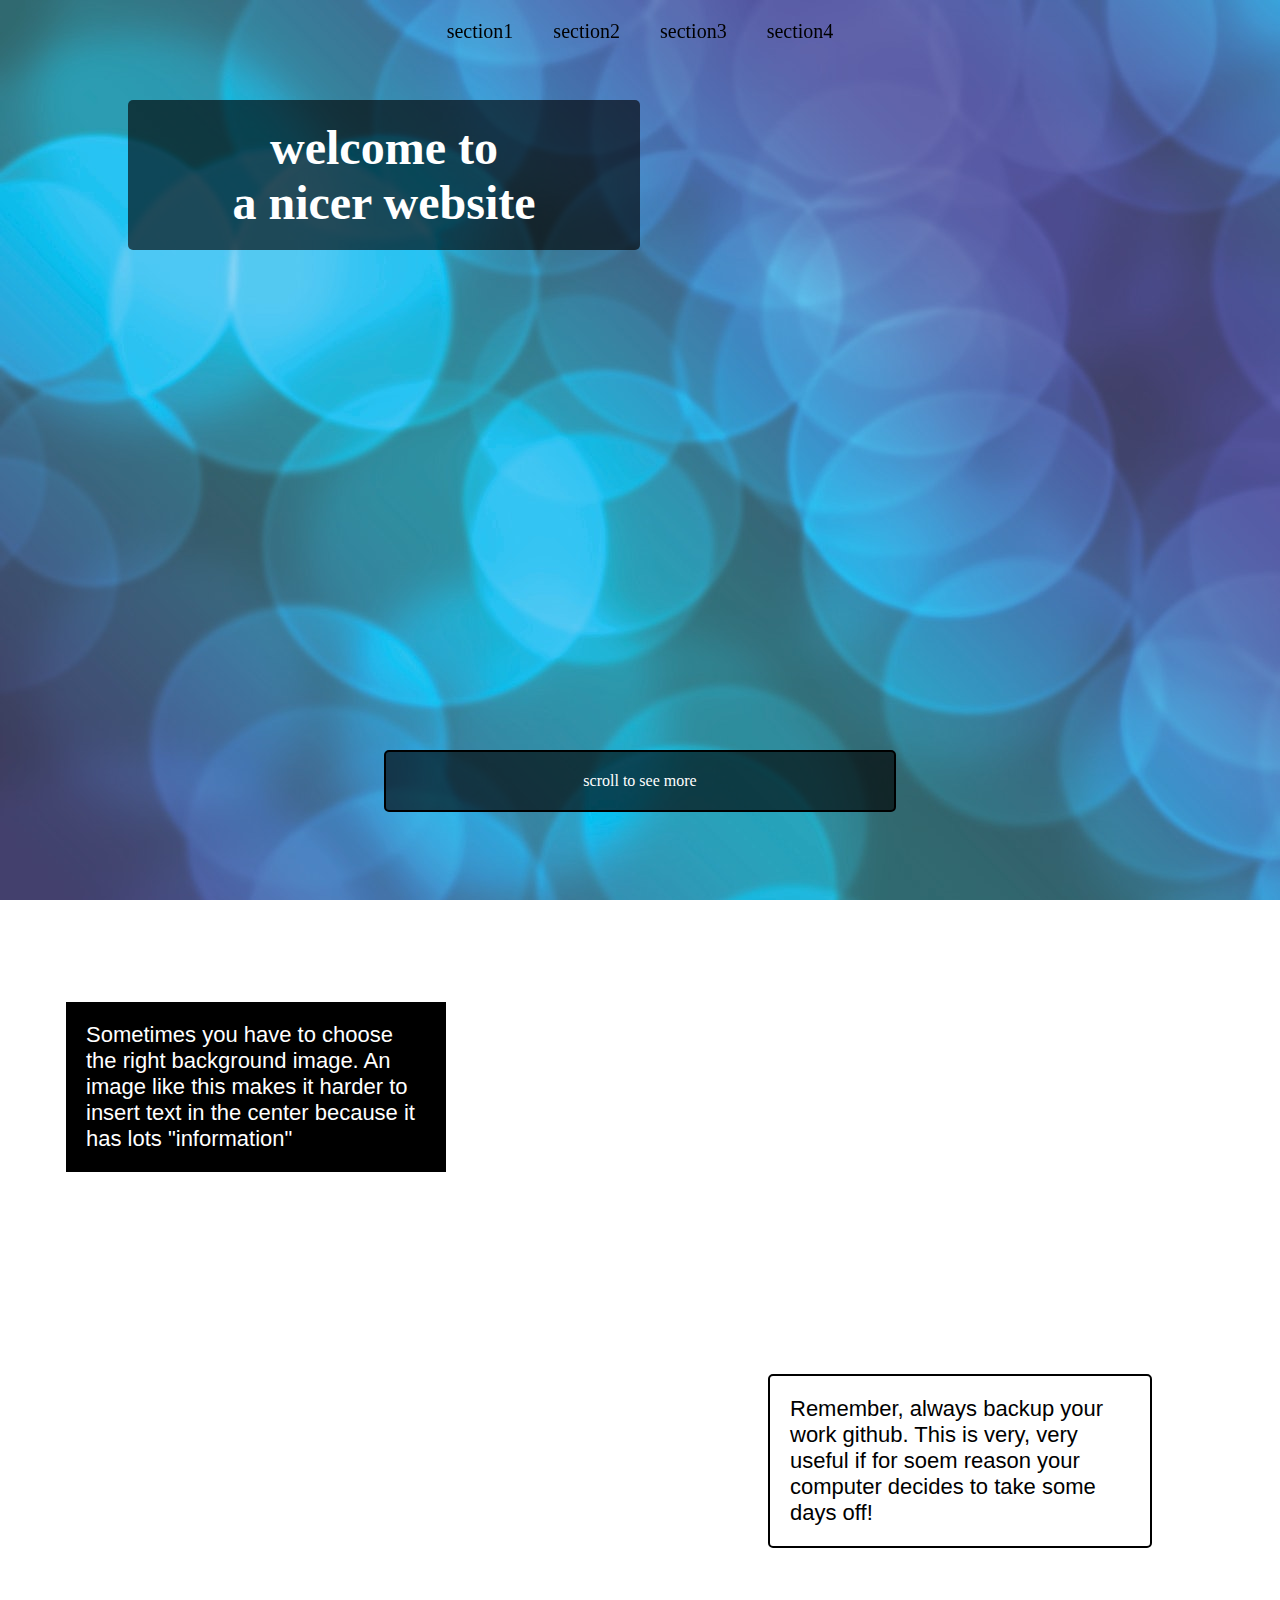
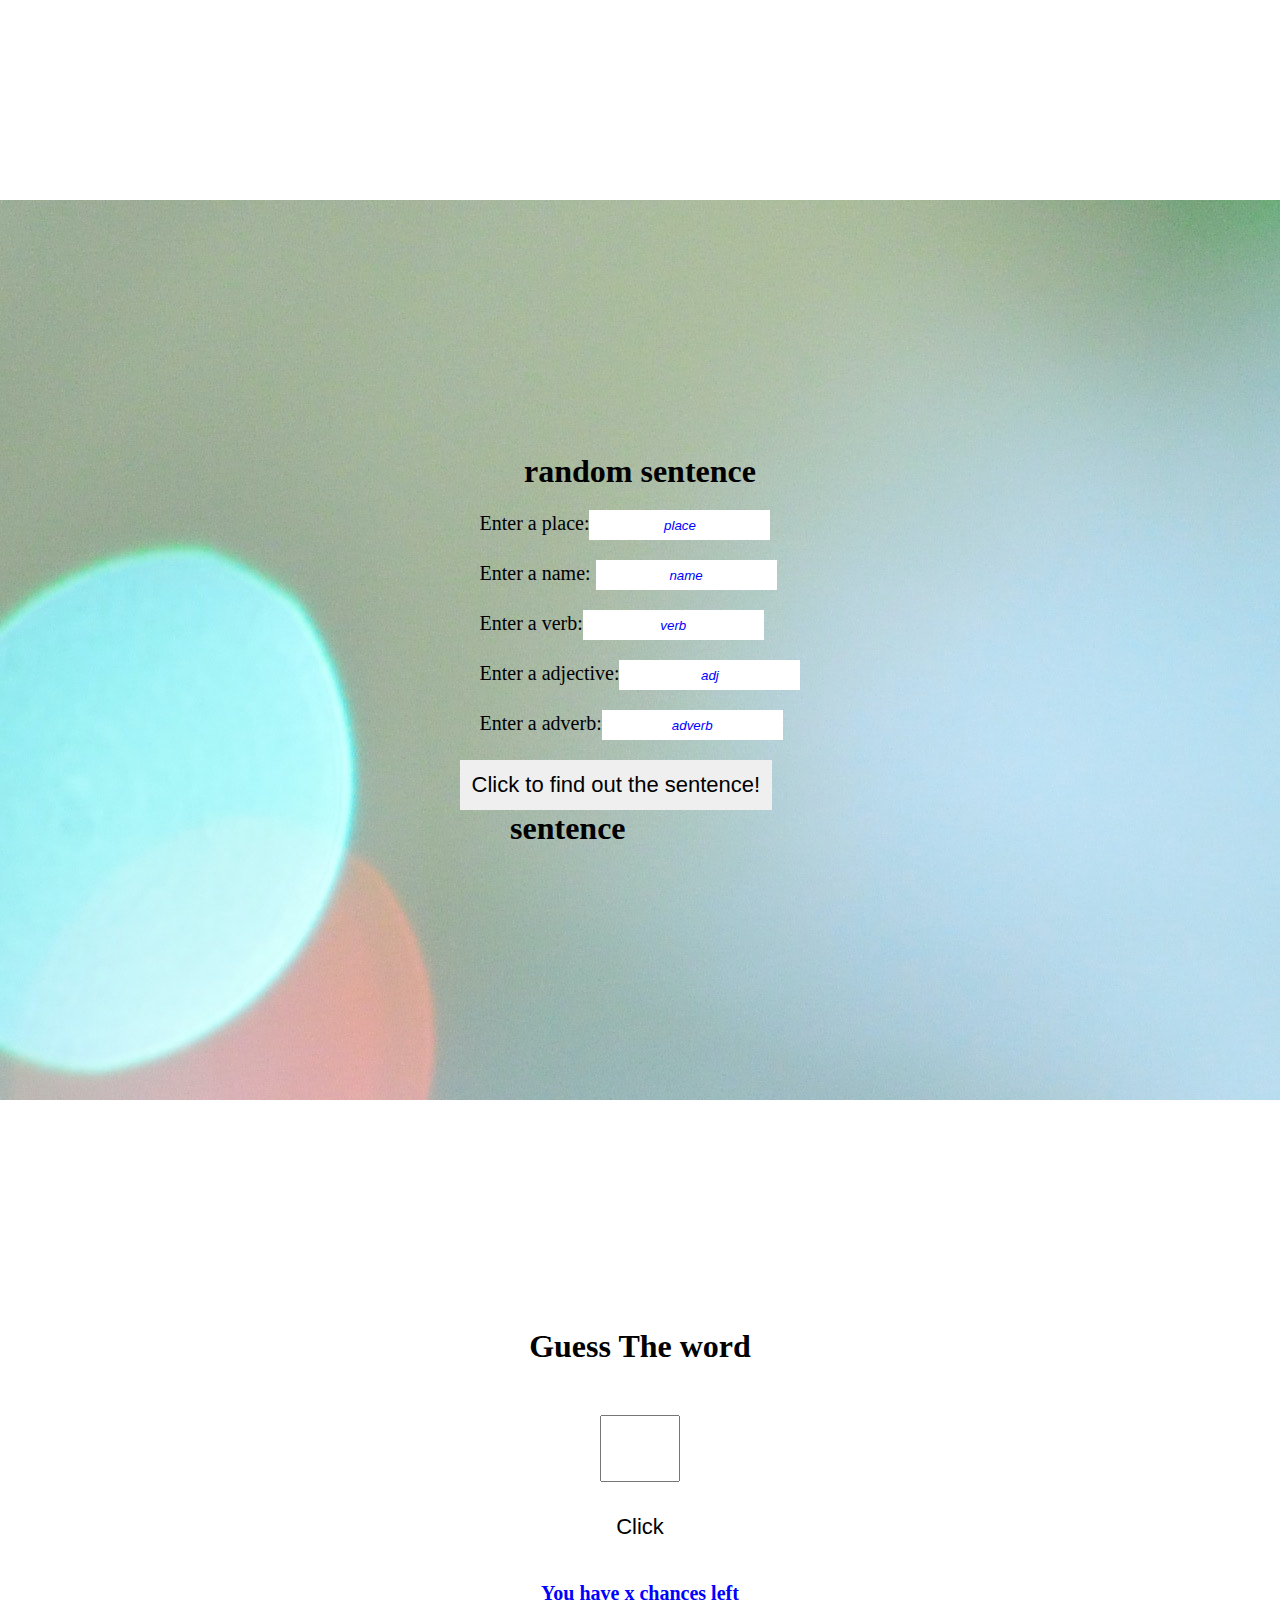
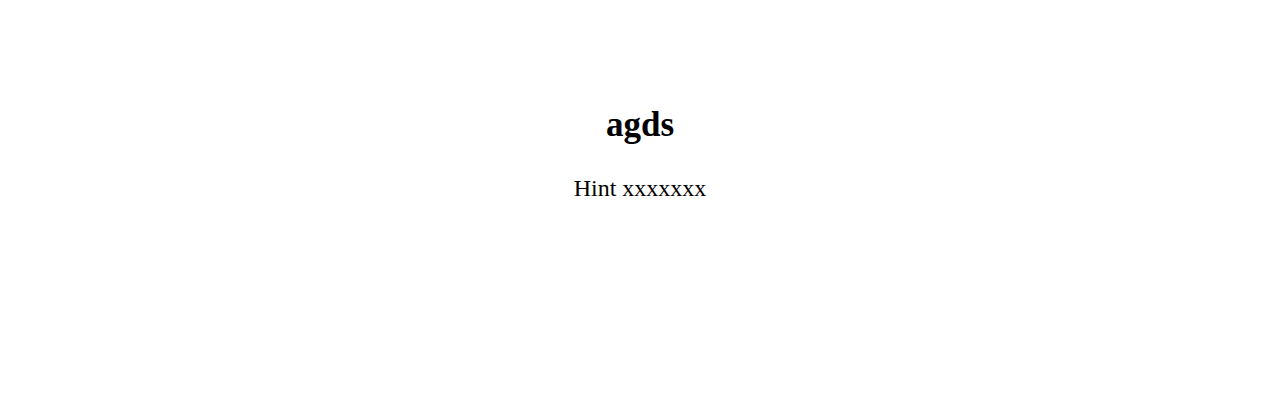
<file: index.html>
<!--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-->
<!DOCTYPE html>
<html lang="en">
<head>
    <meta charset="UTF-8">
    <meta http-equiv="X-UA-Compatible" content="IE=edge">
    <meta name="viewport" content="width=device-width, initial-scale=1.0">
    <link rel="stylesheet" href="style.css">
    <title>Document</title>
</head>
<body>

    <nav>
        <ul>
            <li><a href="section1">section1</a></li>
            <li><a href="section2">section2</a></li>
            <li><a href="section3">section3</a></li>
            <li><a href="section4">section4</a></li>
        </ul>
    </nav>

    <div class="section1" id="section1">
        <div class="header">
            <h1>welcome to <br>a nicer website</h1>
        </div>

        <div class="intro">
            <p>scroll to see more</p>
        </div>
    </div>

    <div class="section2" id="section2">
        <div class="content">
            <p class="paragraph" id="p1">Sometimes you have to 
                choose the right background image. An image like
                this makes it harder to insert text in the center 
                because it has lots "information"</p>
            <p class="paragraph" id="p2">Remember, always 
                backup your work github. This is very, very
                useful if for soem reason your computer decides to
                take some days off!</p>
        </div>
    </div>

    <div class="section3" id="section3">
        <div class="part1">
            <h1>random sentence</h1>
            <p class="options">Enter a place:<input type="text" id="place"
                placeholder="place"></p>
            <p class="options">Enter a name: <input type="text" id="name"
                placeholder="name"></p>
            <p class="options">Enter a verb:<input type="text" id="verb"
                placeholder="verb"></p>
            <p class="options">Enter a adjective:<input type="text" id="adj"
                placeholder="adj"></p>
            <p class="options">Enter a adverb:<input type="text" id="adverb"
                placeholder="adverb"></p>
            <button onclick="GetData()" id="button">Click to find out the sentence!</button>


            <h1 id="sentence">sentence</h1>
        </div>
    </div>

    <div class="section4" id="section4">
        <div class="part2">
            <h1>Guess The word</h1>
            <input type="text" id="letter">
            <button id="submit">Click</button>

            <h4>You have x chances left</h4>

            <div class="grid">
                <h1 id="word">agds</h1>
                <h4 id="hint">Hint xxxxxxx</h4>
            </div>
        </div>
    </div>


















    <script src="app.js"></script>
</body>
</html>
</file>
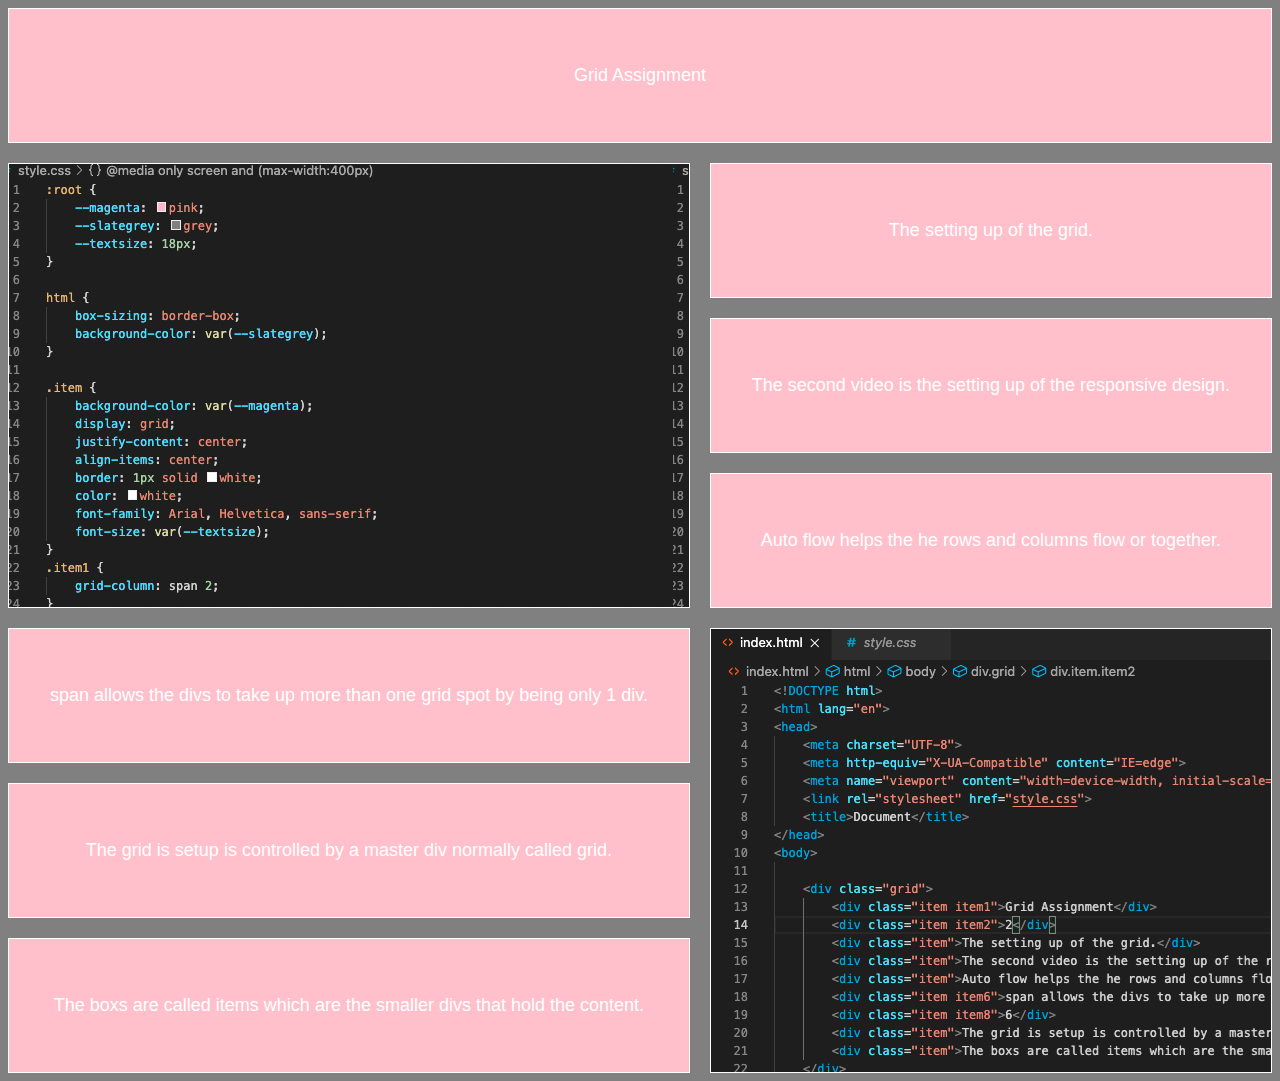
<file: grid/index.html>
<!DOCTYPE html>
<html lang="en">
<head>
    <meta charset="UTF-8">
    <meta http-equiv="X-UA-Compatible" content="IE=edge">
    <meta name="viewport" content="width=device-width, initial-scale=1.0">
    <link rel="stylesheet" href="style.css">
    <title>Document</title>
</head>
<body>
    
    <div class="grid">
        <div class="item item1">Grid Assignment</div>
        <div class="item item2"></div>
        <div class="item">The setting up of the grid.</div>
        <div class="item">The second video is the setting up of the responsive design.</div>
        <div class="item">Auto flow helps the he rows and columns flow or together.</div>
        <div class="item item6">span allows the divs to take up more than one grid spot by being only 1 div.</div>
        <div class="item item8"></div>
        <div class="item">The grid is setup is controlled by a master div normally called grid.</div>
        <div class="item">The boxs are called items which are the smaller divs that hold the content.</div>
    </div>






</body>
</html>
</file>
<file: style.css>
* {
    padding: 0;
    margin: 0;
    box-sizing: border-box;
}

.section1 .section2 .section3 .section4 {
    width: 100%;
    height: 100vh;
    background-position: center;
    background-size: cover;
    background-repeat: no-repeat;
}
.section1 {
    background-image: url(images/images1.jpg);
    height: 100vh;
}

.section2 {
    background-image: url(images/image2.jpg);
    background-attachment: fixed;
    height: 100vh;
}

.section4 {
    background-image: url(images/image4.jpg);
    background-attachment: fixed;
    height: 100vh;
}

nav ul {
    width: 100%;
    display: flex;
    justify-content: center;
    align-items: center;
    flex-direction: row;
}
nav li {
    list-style-type: none;
    margin: 20px;
}
nav {
    background-color: #0000;
    position: fixed;
    width: 100%;
    z-index: 5;
}
nav a {
    color: black;
    text-decoration: none;
    font-size: 20px;
}

.header {
    color: #fff;
    position: relative;
    top: 100px;
    left: 10%;
    align-items: center;
    text-align: center;
    background-color: rgba(0, 0, 0, 0.637);
    width: 40%;
    padding: 20px 0 20px 0;
    font-size: 24px;
    border-color: 2px solid black;
    border-radius: 5px;
}

.intro {
    color: white;
    position: relative;
    background-color: rgba(0, 0, 0, 0.637);
    width: 40%;
    text-align: center;
    top: 600px;
    left: 30%;
    border: 2px solid black;
    padding: 20px 0 20px 0;
    border-radius: 5px;
}

.paragraph {
    font-size: 22px;
    width: 30%;
    font-family: Arial, Helvetica, sans-serif;
}

#p1 {
    color: white;
    background-color: black;
    border: 2px solid white;
    position: relative;
    top: 100px;
    left: 5%;
    padding: 20px;
}

#p2 {
    color: black;
    background-color: white;
    border: 2px solid black;
    position: relative;
    top: 300px;
    left: 60%;
    padding: 20px;
    border-radius: 5px;
}


.section3 {
    background-image: url(images/image3.jpg);
    height: 100vh;
    display: flex;
    justify-content: center;
    align-items: center;
    flex-direction: column;
}

.section3 h1 {
    text-align: center;
}
.section3 p {
    margin: 20px;
    font-size: 20px;
    color: black;
}
.section3 input {
    height: 30px;
    border-color: transparent;
    color: blue;
}
.section3 input:focus {
    outline: 2px solid blue;
}
.section3 input::placeholder {
    text-align: center;
    color: blue;
    font-style: italic;
}
#button {
    color: black;
    font-size: 22px;
    padding: 10px;
    border-color: transparent;
    cursor: pointer;
}
#sentence {
    width: 60%;
}

.section4 {
    background-image: url(images/image4.jpg);
    background-attachment: fixed;
    display: flex;
    justify-content: center;
    align-items: center;
    flex-direction: column;
}
.part2 {
    display: flex;
    justify-content: center;
    align-items: center;
    flex-direction: column;
}
.section4 h1 {
    color: black;
    position: relative;
    top: -100px;
}
#letter {
    position: relative;
    top: -50px;
    width: 80px;
    padding: 20px;
    font-size: 20px;
    color: black;
    text-align: center;
}

#letter:focus {
    outline: 2px solid blue;
}

#submit {
    position: relative;
    top: -30px;
    border-color: transparent;
    padding: 10px 20px;
    font-size: 22px;
    background-color: white;
    color: black;
    cursor: pointer;
}

.grid {
    display: flex;
    justify-content: center;
    align-items: center;
    flex-direction: column;
    position: relative;
    top: 200px;
}
#word {
    font-size: 35px;
}
#hint {
    position: relative;
    top: -70px;
    color: black;
    font-size: 24px;
    font-weight: 300;
}

.section4 h4 {
    color: blue;
    font-size: 20px;
}







@media only screen and (max-width:700px) {
    .header {
        width: 80%;
    }
    #p1 {
        width: 80%;
        background-color: white;
        border: 2px solid black;
    }
    #p2 {
        width: 80%;
        left: 10%;
    }
}
</file>
<file: grid/style.css>
:root {
    --magenta: pink;
    --slategrey: grey;
    --textsize: 18px;
}

html {
    box-sizing: border-box;
    background-color: var(--slategrey);
}

.item {
    background-color: var(--magenta);
    display: grid;
    justify-content: center;
    align-items: center;
    border: 1px solid white;
    color: white;
    font-family: Arial, Helvetica, sans-serif;
    font-size: var(--textsize);
}
.item1 {
    grid-column: span 2;
}
.item2 {
    grid-row: span 3;
    background-image: url(item2.png);
}
.item8 {
    grid-row: span 3;
    background-image: url(item3.png);
}

.grid {
    display: grid;
    grid-template-columns: auto auto;
    grid-auto-rows: auto;
    grid-gap: 20px;
    grid-template-rows: 135px 135px 135px 135px 135px 135px 135px;
}

@media only screen and (max-width:950px) {
    .grid {
        display: grid;
        grid-auto-rows: auto;
    }
}

@media only screen and (max-width:400px) {
    .grid {
        display: grid;
        grid-auto-rows: auto;
    }
}
</file>
